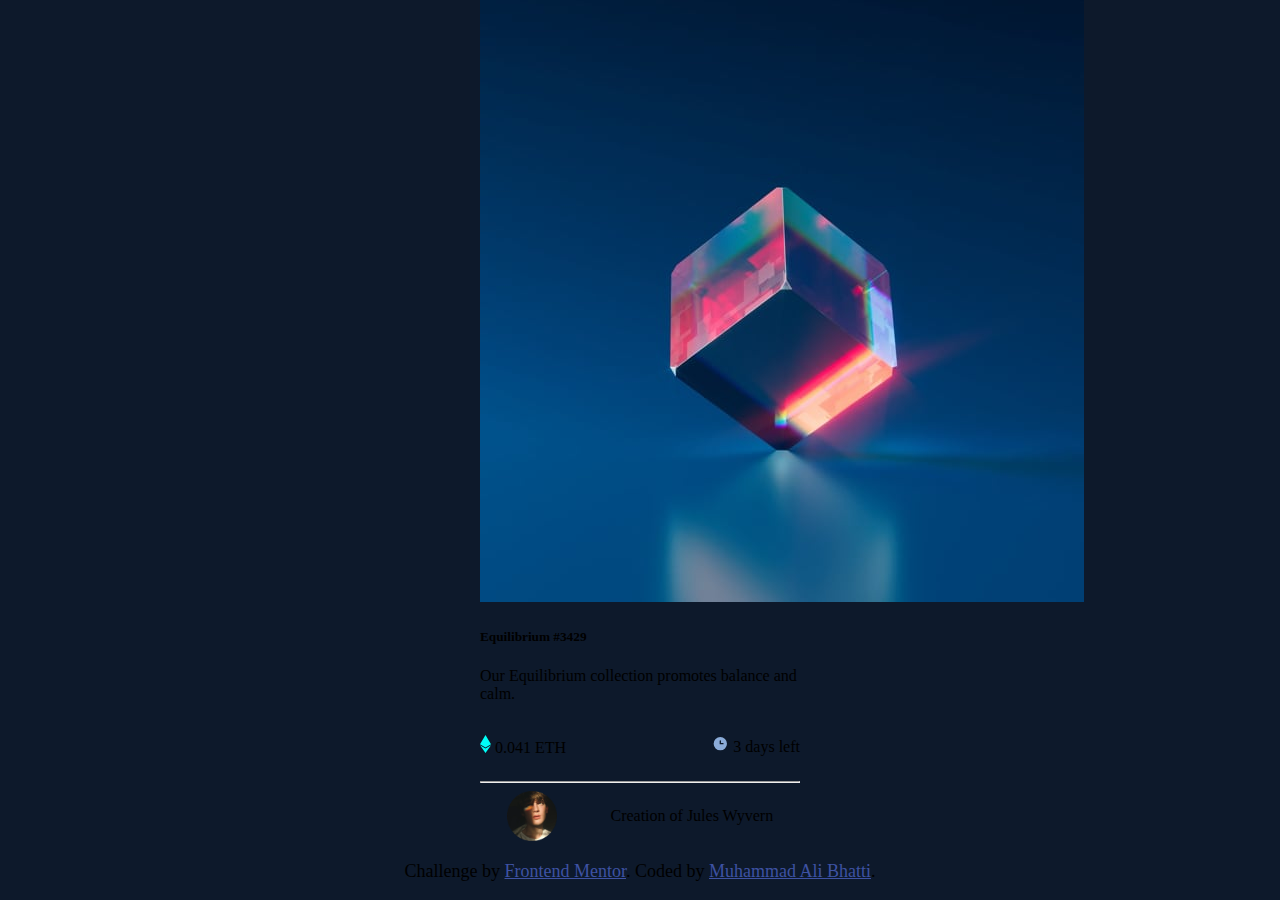
<file: index.html>
<!DOCTYPE html>
<html lang="en">

<head>
  <meta charset="UTF-8">
  <meta name="viewport" content="width=device-width, initial-scale=1.0">

  <link rel="icon" type="image/png" sizes="32x32" href="./images/favicon-32x32.png">

  <title>Frontend Mentor | NFT preview card component</title>
  <link rel="stylesheet" href="style.css">
  <link href="https://cdn.jsdelivr.net/npm/bootstrap@5.1.3/dist/css/bootstrap.min.css" rel="stylesheet"
    integrity="sha384-1BmE4kWBq78iYhFldvKuhfTAU6auU8tT94WrHftjDbrCEXSU1oBoqyl2QvZ6jIW3" crossorigin="anonymous">

  <style>

  </style>


</head>

<body>

  <div class="container">

    <div class="card" style="width: 20rem" ;>
      <img src="/images/image-equilibrium.jpg" class="card-top-img" alt="">
      <div class="card-body">
        <h5 class="card-title"> Equilibrium #3429</h5>
        <p class="card-text">Our Equilibrium collection promotes balance and calm.</p>
        <div class="card-links">

          <p class="left"> <img src="/images/icon-ethereum.svg" alt=""> 0.041 ETH</p>
          <p class="right"> <i><img src="/images/icon-clock.svg" alt=""></i> 3 days left
          </p>
        </div>

        <hr>

        <div class="footer">
          <img src="/images/image-avatar.png" class="footer-img" alt="" height="50px">
          <p>Creation of Jules Wyvern</p>
        </div>
      </div>
    </div>

    <div class="attribution">
      Challenge by <a href="https://www.frontendmentor.io?ref=challenge" target="_blank">Frontend Mentor</a>.
      Coded by <a href="https://www.instagram.com/Ali.khan919_/">Muhammad Ali Bhatti</a>.
    </div>

  </div>












</body>

</html>
</file>
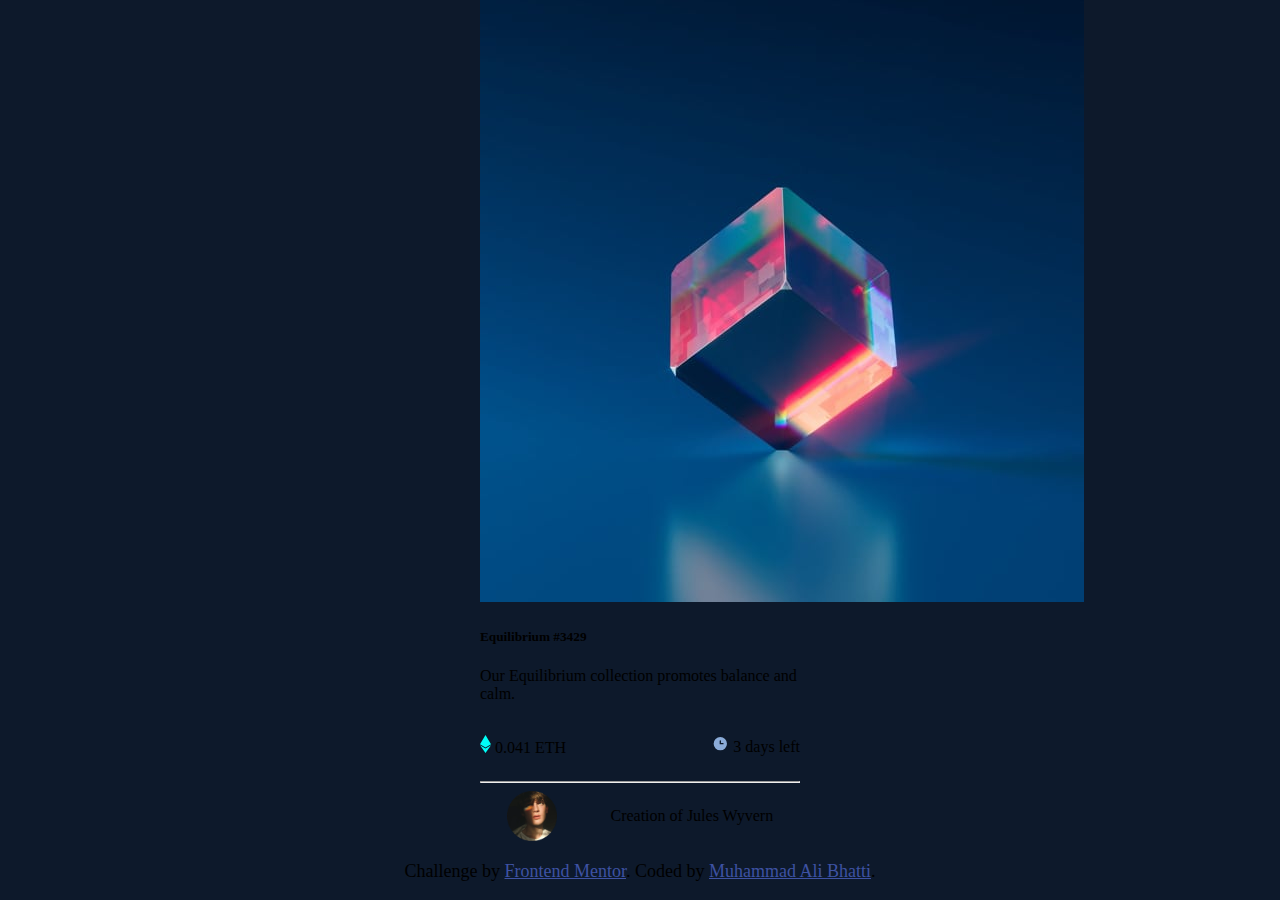
<file: nft-preview-card-component-main/index.html>
<!DOCTYPE html>
<html lang="en">

<head>
  <meta charset="UTF-8">
  <meta name="viewport" content="width=device-width, initial-scale=1.0">

  <link rel="icon" type="image/png" sizes="32x32" href="./images/favicon-32x32.png">

  <title>Frontend Mentor | NFT preview card component</title>
  <link rel="stylesheet" href="style.css">
  <link href="https://cdn.jsdelivr.net/npm/bootstrap@5.1.3/dist/css/bootstrap.min.css" rel="stylesheet"
    integrity="sha384-1BmE4kWBq78iYhFldvKuhfTAU6auU8tT94WrHftjDbrCEXSU1oBoqyl2QvZ6jIW3" crossorigin="anonymous">

  <style>

  </style>


</head>

<body>

  <div class="container">

    <div class="card" style="width: 20rem" ;>
      <img src="/nft-preview-card-component-main/images/image-equilibrium.jpg" class="card-top-img" alt="">
      <div class="card-body">
        <h5 class="card-title"> Equilibrium #3429</h5>
        <p class="card-text">Our Equilibrium collection promotes balance and calm.</p>
        <div class="card-links">

          <p class="left"> <img src="/nft-preview-card-component-main/images/icon-ethereum.svg" alt=""> 0.041 ETH</p>
          <p class="right"> <i><img src="/nft-preview-card-component-main/images/icon-clock.svg" alt=""></i> 3 days left
          </p>
        </div>

        <hr>

        <div class="footer">
          <img src="/nft-preview-card-component-main//images/image-avatar.png" class="footer-img" alt="" height="50px">
          <p>Creation of Jules Wyvern</p>
        </div>
      </div>
    </div>

    <div class="attribution">
      Challenge by <a href="https://www.frontendmentor.io?ref=challenge" target="_blank">Frontend Mentor</a>.
      Coded by <a href="https://www.instagram.com/Ali.khan919_/">Muhammad Ali Bhatti</a>.
    </div>

  </div>












</body>

</html>
</file>
<file: style.css>
body{
    margin: 0;
    padding: 0;
    background-color: hsl(217, 54%, 11%);
    
}











.card-links{
    display: flex;
    justify-content: space-between;
  }


  .footer{
    display: flex;
    justify-content: space-around;
    align-items: flex-end;
    
  }

  .container{
    display: flex;
    height: 100vh;
      justify-content: center;
      align-items: center;
      flex-direction: column;
  }















.attribution { font-size: 18px; text-align: center; margin: 20px; }
.attribution a { color: hsl(228, 45%, 44%); }
</file>
<file: nft-preview-card-component-main/style.css>
body{
    margin: 0;
    padding: 0;
    background-color: hsl(217, 54%, 11%);
    
}











.card-links{
    display: flex;
    justify-content: space-between;
  }


  .footer{
    display: flex;
    justify-content: space-around;
    align-items: flex-end;
    
  }

  .container{
    display: flex;
    height: 100vh;
      justify-content: center;
      align-items: center;
      flex-direction: column;
  }















.attribution { font-size: 18px; text-align: center; margin: 20px; }
.attribution a { color: hsl(228, 45%, 44%); }
</file>
